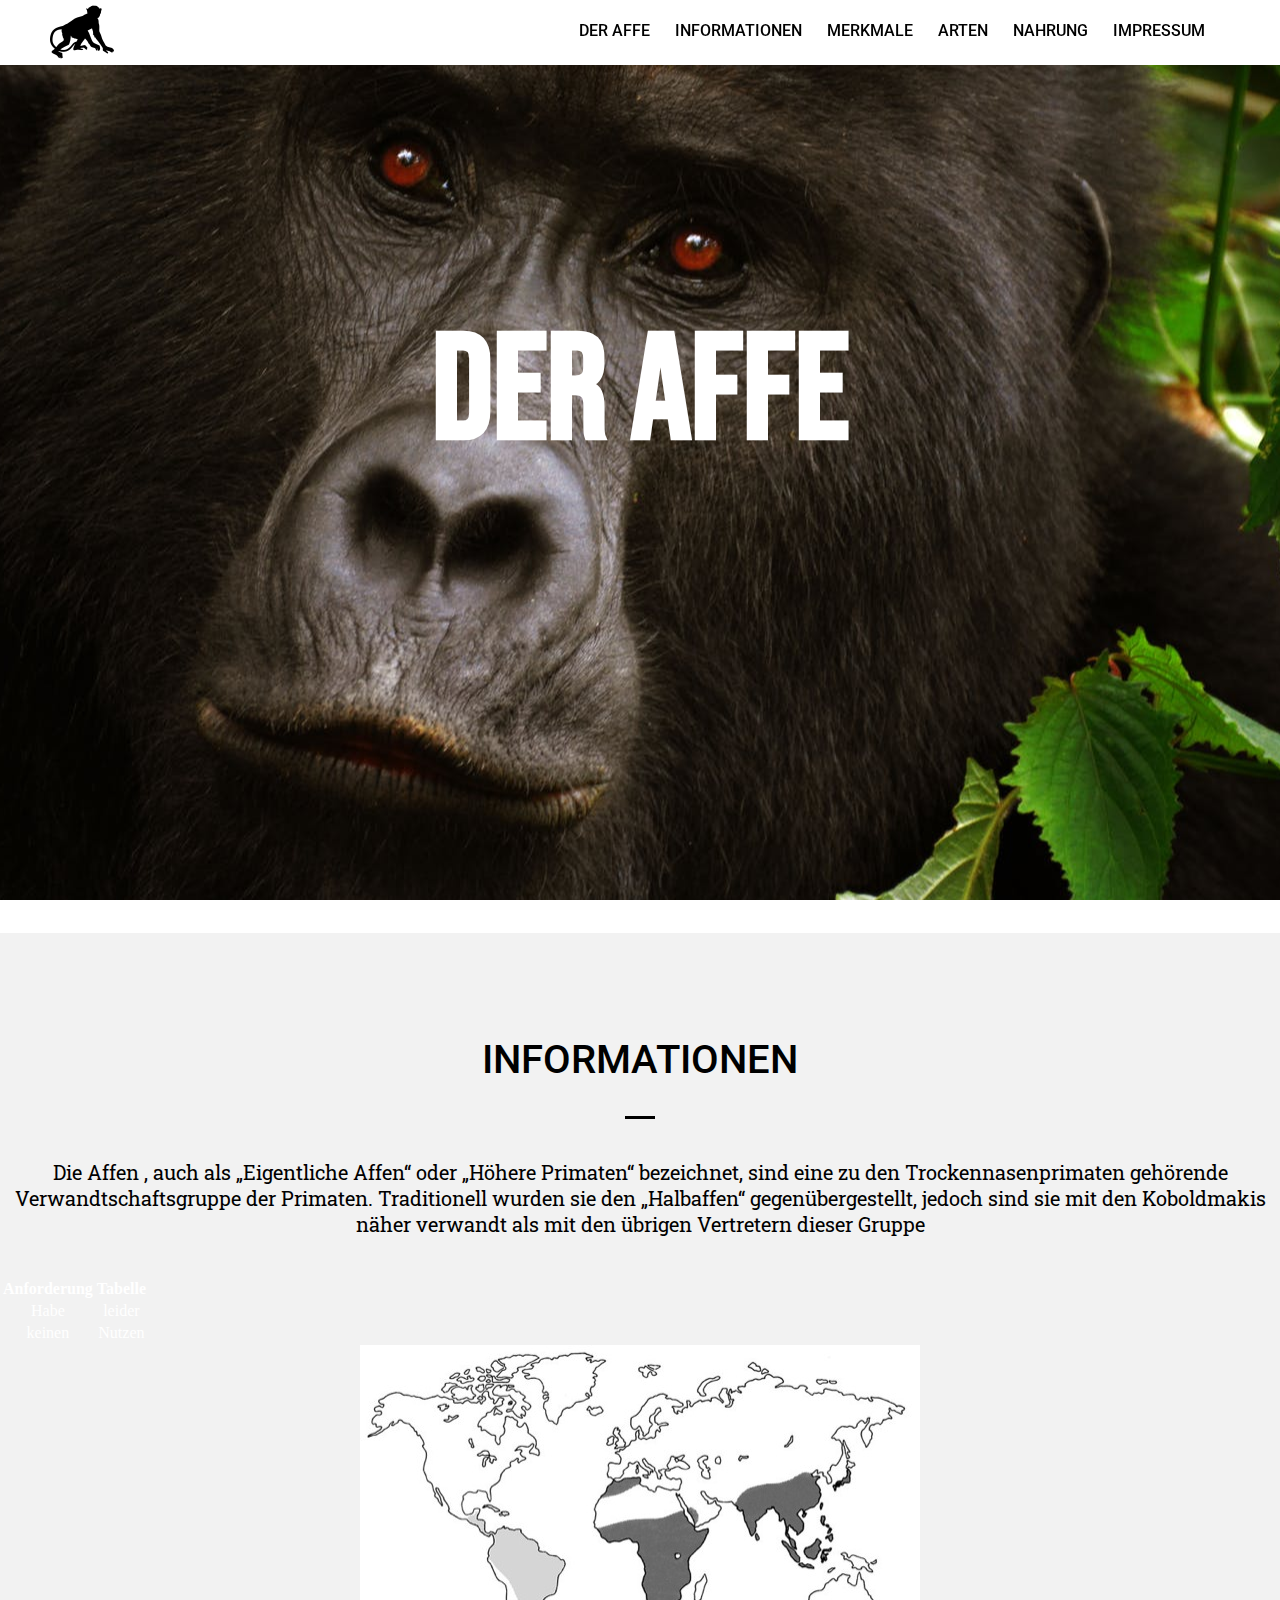
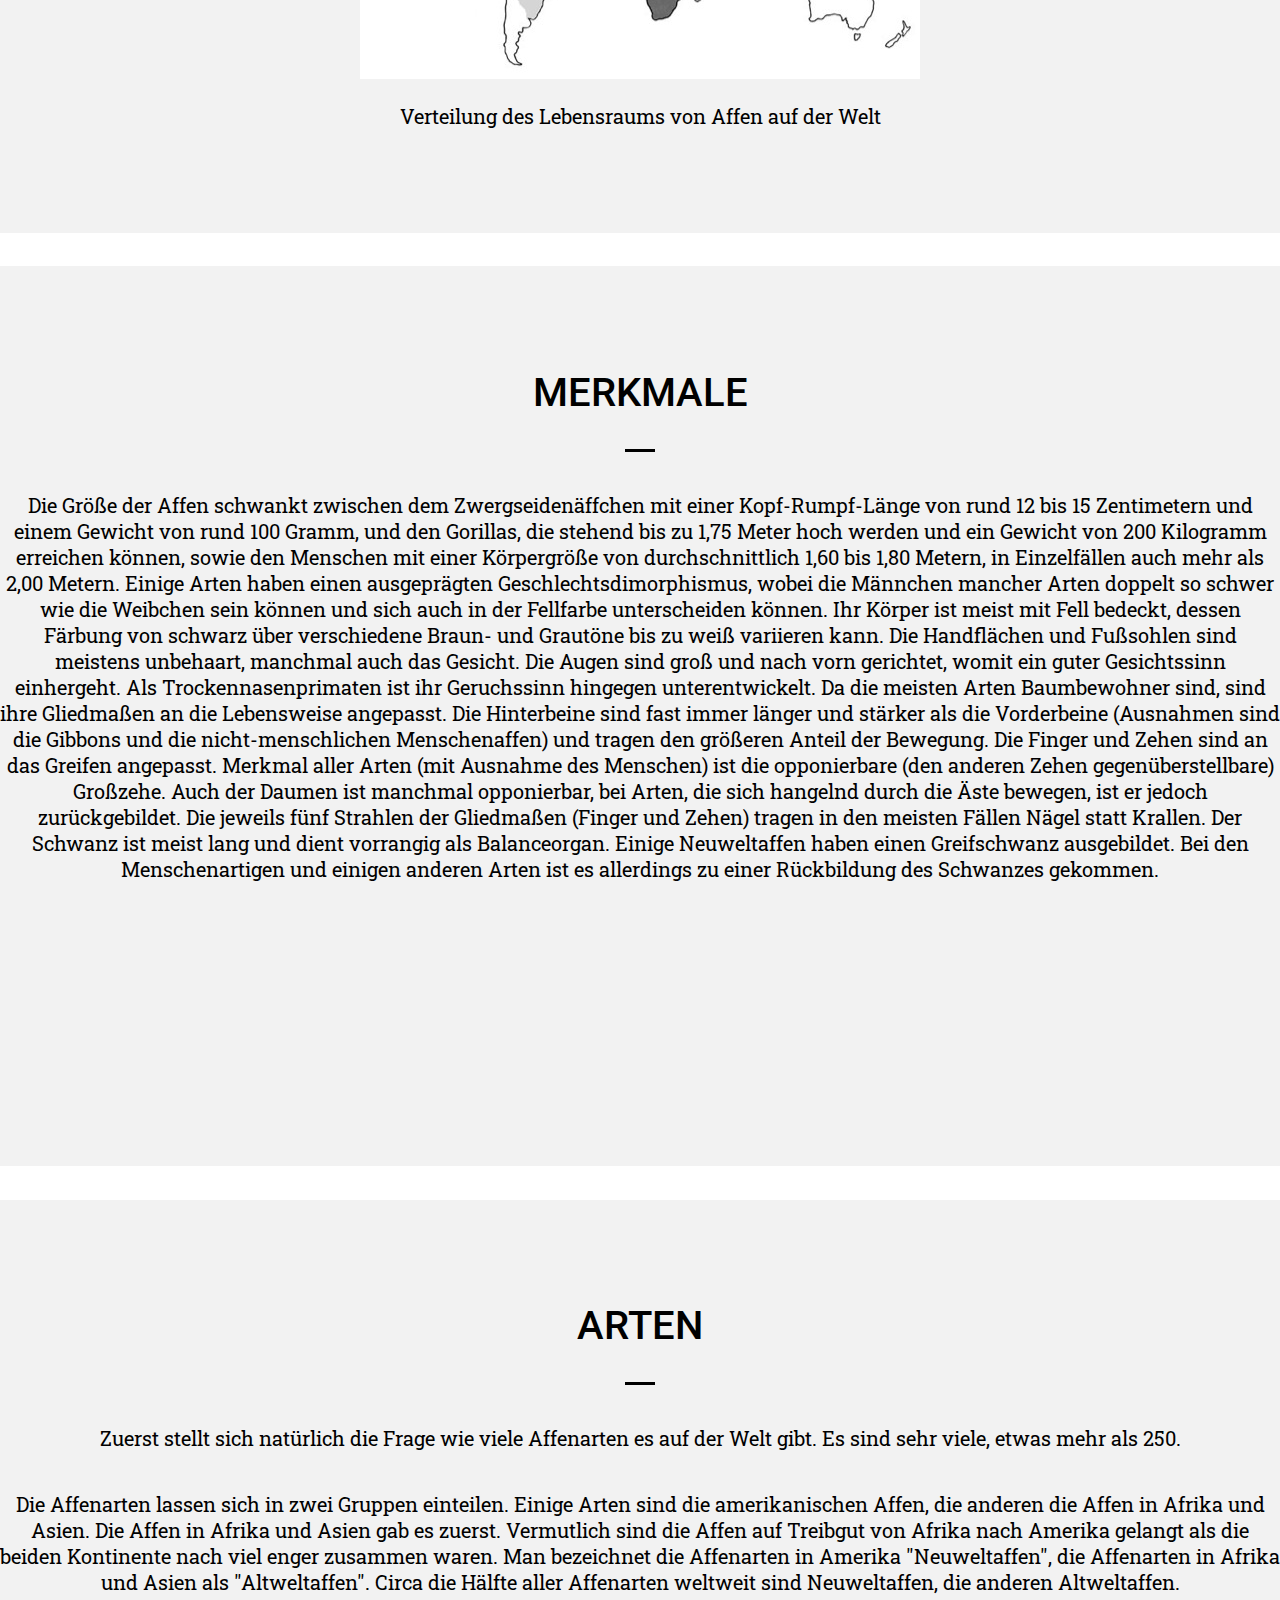
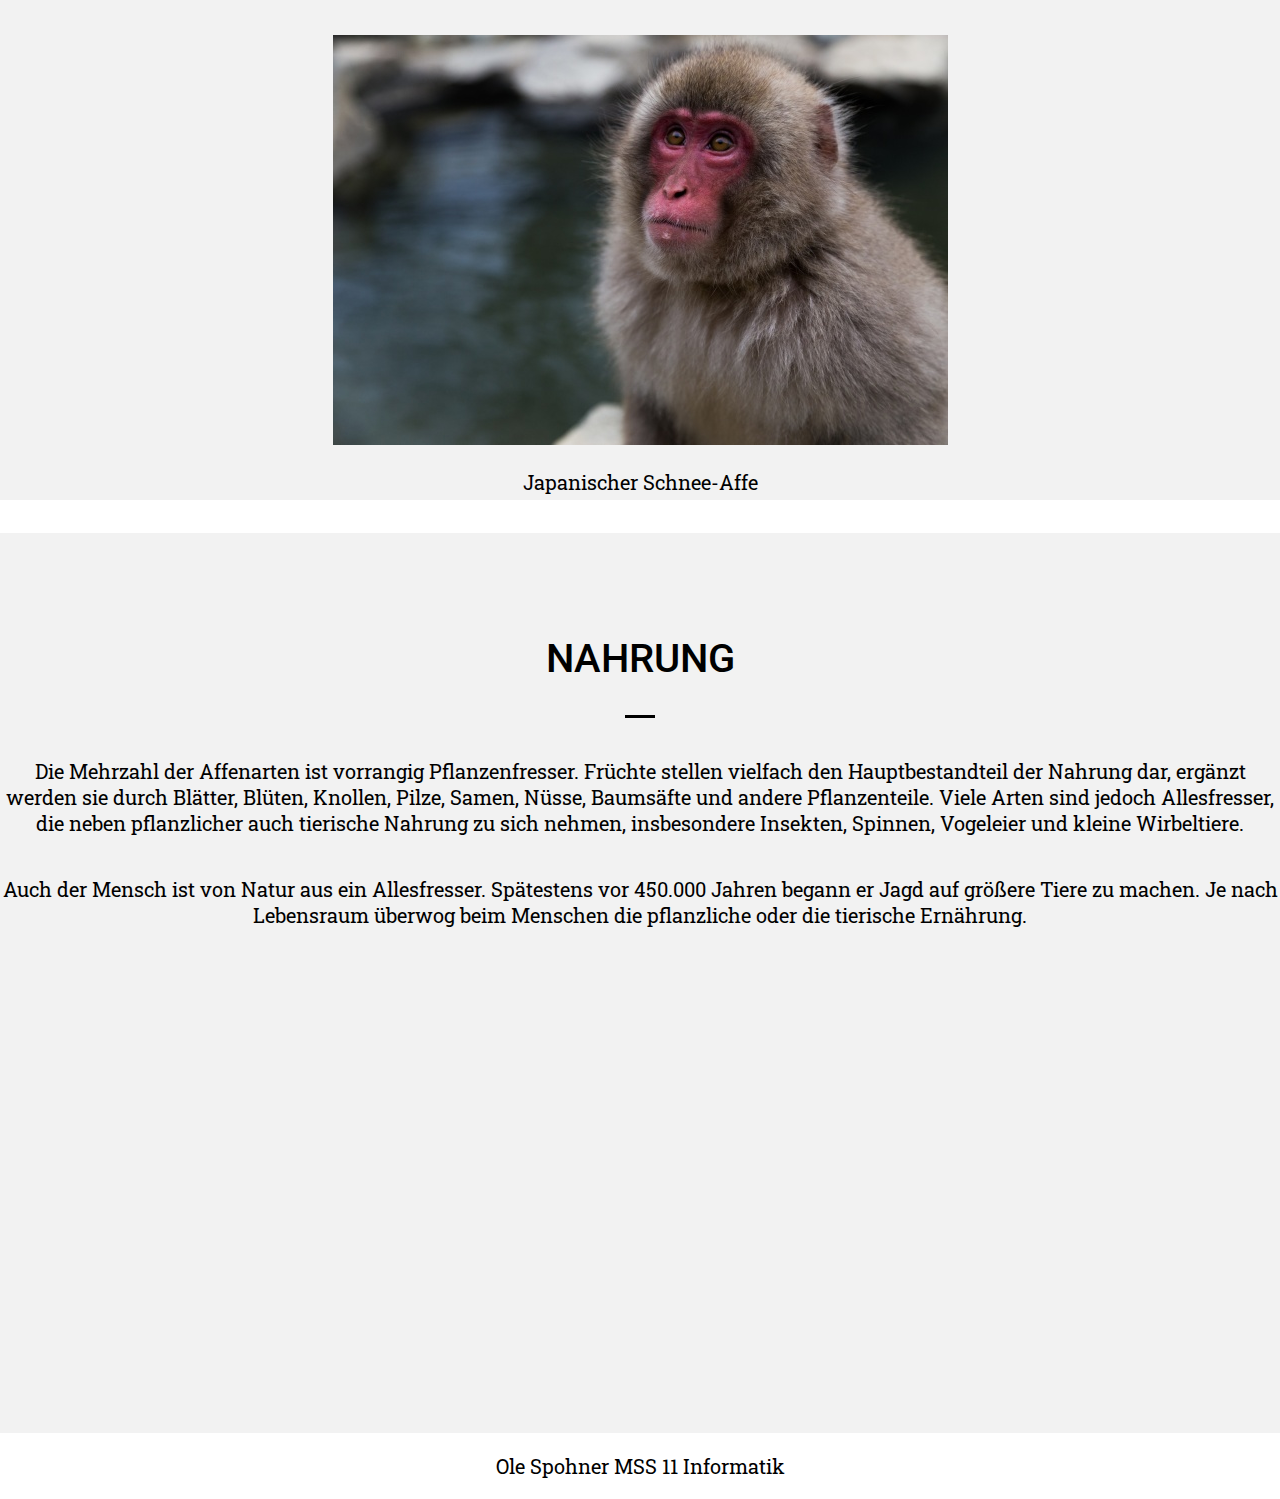
<file: index.html>
<!doctype html>
<html lang="de">
  <head>
    <title>Der Affe</title>
    <meta charset="utf-8">
    <meta name="viewport" content="width=device-width, initial-scale=1.0">
    <link href="style/style.css" rel="stylesheet">
    <link href="https://fonts.googleapis.com/css?family=Roboto:500&display=swap" rel="stylesheet">
    <link href="https://fonts.googleapis.com/css?family=Roboto+Slab&display=swap" rel="stylesheet">
    <link href="https://fonts.googleapis.com/css?family=Bebas+Neue&display=swap" rel="stylesheet">
    
  </head>
  <body>
    <header>
      <div id="logo">
        <a href="https://de.wikipedia.org/wiki/Affen">
        <img src="image/monkey.png" alt="logo">
        </a>
      </div>
      <nav> 
        <ul>
          <li><a href="#DerAffe">Der Affe</a></li>
          <li><a href="#Informationen">Informationen</a></li>
          <li><a href="#Merkmale">Merkmale</a></li>
          <li><a href="#Arten">Arten</a></li>
          <li><a href="#Nahrung">Nahrung</a></li>
          <li><a href="content/site2.html">Impressum</a></li>
          
          
        </ul>
      </nav>
    </header>
    <section id="DerAffe">
      <hr>
      <h1>Der Affe</h1>
      
      
    </section>
   
    <section id="Informationen">
      
      <h2>Informationen</h2>
      <hr>
      <p>Die Affen , auch als „Eigentliche Affen“ oder „Höhere Primaten“ bezeichnet, sind eine zu den Trockennasenprimaten gehörende Verwandtschaftsgruppe der Primaten. Traditionell wurden sie den „Halbaffen“ gegenübergestellt, jedoch sind sie mit den Koboldmakis näher verwandt als mit den übrigen Vertretern dieser Gruppe</p>
       <table id="tabelle">
        <tr>
         <th>Anforderung</th>
         <th>Tabelle</th>
        </tr>
        <tr>
          <td>Habe</td>
          <td>leider</td>
        </tr>
        <tr>
          <td>keinen</td>
          <td>Nutzen</td>
        </tr>
      </table>
      <img src="image/lebensraum affen.jpg" alt"Bild" >
      <p>Verteilung des Lebensraums von Affen auf der Welt</p>
    </section>
    
    <section id="Merkmale">
      <h2>Merkmale</h2>
      <hr>
      <p>Die Größe der Affen schwankt zwischen dem Zwergseidenäffchen mit einer Kopf-Rumpf-Länge von rund 12 bis 15 Zentimetern und einem Gewicht von rund 100 Gramm, und den Gorillas, die stehend bis zu 1,75 Meter hoch werden und ein Gewicht von 200 Kilogramm erreichen können, sowie den Menschen mit einer Körpergröße von durchschnittlich 1,60 bis 1,80 Metern, in Einzelfällen auch mehr als 2,00 Metern. Einige Arten haben einen ausgeprägten Geschlechtsdimorphismus, wobei die Männchen mancher Arten doppelt so schwer wie die Weibchen sein können und sich auch in der Fellfarbe unterscheiden können. Ihr Körper ist meist mit Fell bedeckt, dessen Färbung von schwarz über verschiedene Braun- und Grautöne bis zu weiß variieren kann. Die Handflächen und Fußsohlen sind meistens unbehaart, manchmal auch das Gesicht. Die Augen sind groß und nach vorn gerichtet, womit ein guter Gesichtssinn einhergeht. Als Trockennasenprimaten ist ihr Geruchssinn hingegen unterentwickelt.

Da die meisten Arten Baumbewohner sind, sind ihre Gliedmaßen an die Lebensweise angepasst. Die Hinterbeine sind fast immer länger und stärker als die Vorderbeine (Ausnahmen sind die Gibbons und die nicht-menschlichen Menschenaffen) und tragen den größeren Anteil der Bewegung. Die Finger und Zehen sind an das Greifen angepasst. Merkmal aller Arten (mit Ausnahme des Menschen) ist die opponierbare (den anderen Zehen gegenüberstellbare) Großzehe. Auch der Daumen ist manchmal opponierbar, bei Arten, die sich hangelnd durch die Äste bewegen, ist er jedoch zurückgebildet. Die jeweils fünf Strahlen der Gliedmaßen (Finger und Zehen) tragen in den meisten Fällen Nägel statt Krallen. Der Schwanz ist meist lang und dient vorrangig als Balanceorgan. Einige Neuweltaffen haben einen Greifschwanz ausgebildet. Bei den Menschenartigen und einigen anderen Arten ist es allerdings zu einer Rückbildung des Schwanzes gekommen.</p>
    </section>
    
    <section id="Arten">
      <h2>Arten</h2>
      <hr>
      <p>Zuerst stellt sich natürlich die Frage wie viele Affenarten es auf der Welt gibt. Es sind sehr viele, etwas mehr als 250.</p>
      <p>Die Affenarten lassen sich in zwei Gruppen einteilen. Einige Arten sind die amerikanischen Affen, die anderen die Affen in Afrika und Asien. Die Affen in Afrika und Asien gab es zuerst. Vermutlich sind die Affen auf Treibgut von Afrika nach Amerika gelangt als die beiden Kontinente nach viel enger zusammen waren. Man bezeichnet die Affenarten in Amerika "Neuweltaffen", die Affenarten in Afrika und Asien als "Altweltaffen". Circa die Hälfte aller Affenarten weltweit sind Neuweltaffen, die anderen Altweltaffen.</p>
      <img src="image/snow-monkey.jpg" alt"Bild" >
      <p>Japanischer Schnee-Affe</p>

    </section>
    
    <section id="Nahrung">
      <h2>Nahrung</h2>
      <hr>
      <p>Die Mehrzahl der Affenarten ist vorrangig Pflanzenfresser. Früchte stellen vielfach den Hauptbestandteil der Nahrung dar, ergänzt werden sie durch Blätter, Blüten, Knollen, Pilze, Samen, Nüsse, Baumsäfte und andere Pflanzenteile. Viele Arten sind jedoch Allesfresser, die neben pflanzlicher auch tierische Nahrung zu sich nehmen, insbesondere Insekten, Spinnen, Vogeleier und kleine Wirbeltiere.</p>
      <p>Auch der Mensch ist von Natur aus ein Allesfresser. Spätestens vor 450.000 Jahren begann er Jagd auf größere Tiere zu machen. Je nach Lebensraum überwog beim Menschen die pflanzliche oder die tierische Ernährung.</p>
    </section>
      
    <footer>
      <p>Ole Spohner MSS 11 Informatik</p>
    </footer>
   </body>
      
</html>
</file>
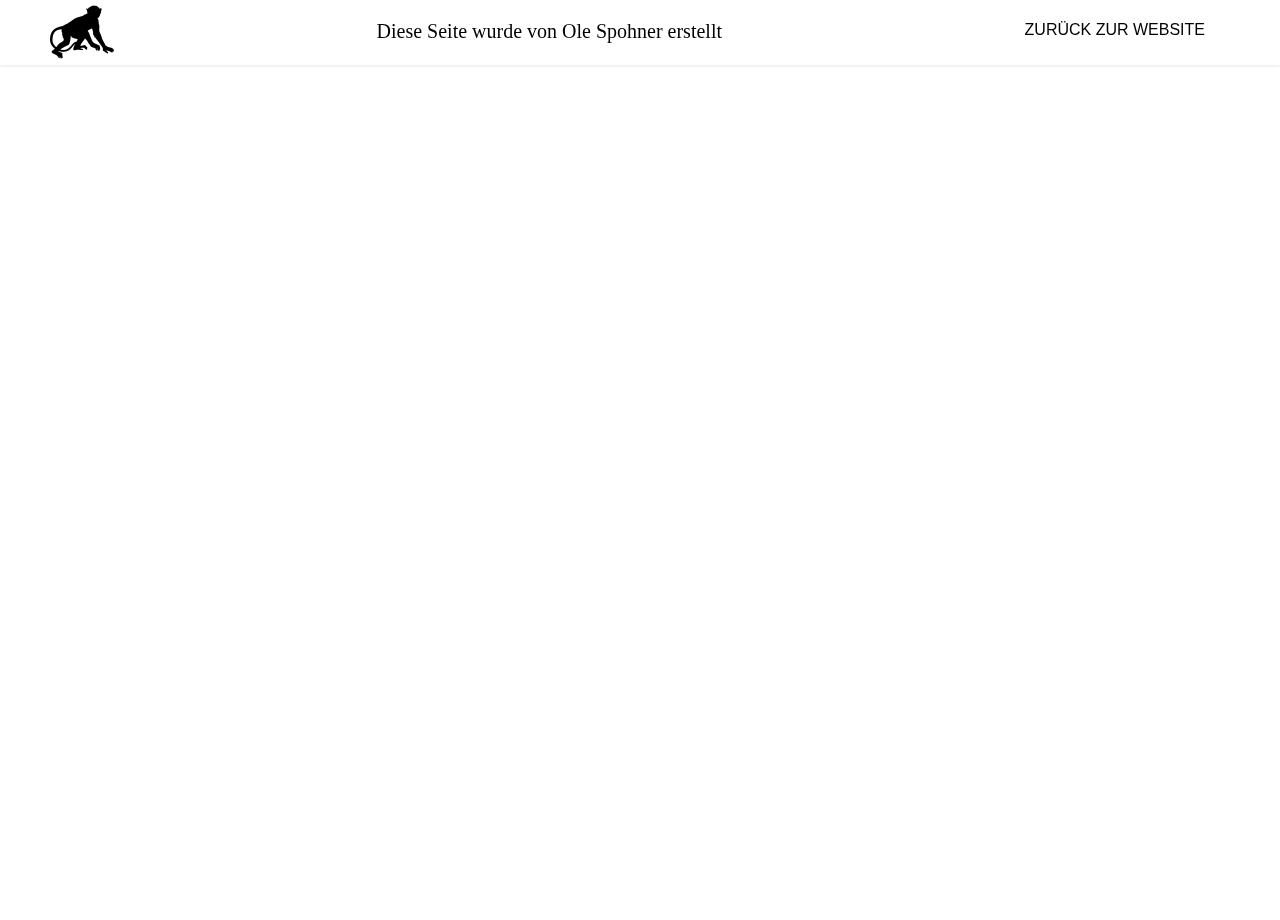
<file: content/site2.html>
<!DOCTYPE html>
  <html lang="de">
  <head>
      <meta charset="utf-8" />
      <meta name="viewport" content="width=device-width, initial-scale=1.0" />
      <link href="../style/style.css" rel="stylesheet">
      <title>Impressum</title>
  </head>
  <body>
    <header>
      <div id="logo">
        <img src="../image/monkey.png" alt="logo">
      </div>
      <nav> 
        <ul>
          <li> <a href="https://ole-inf.github.io/Site/">Zurück zur Website</a></li>
        </ul>
      </nav>
     <p>Diese Seite wurde von Ole Spohner erstellt</p>
   </header>
  </body>
   <p>Kontakt:ole-spohner@web.de</p>
  </html>
</file>
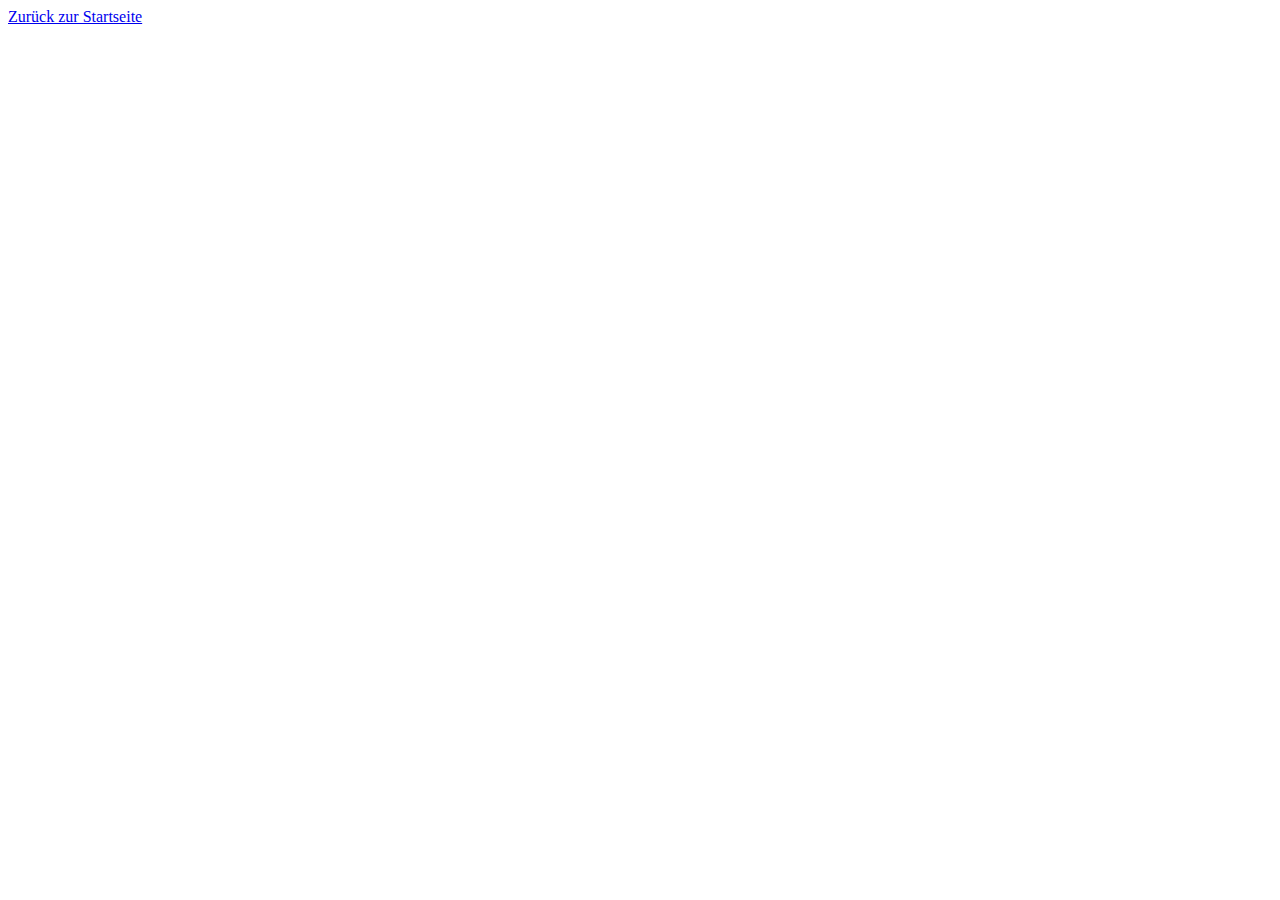
<file: content/site3.html>
<!doctype html>
<html lang="de">
  <head>
    <meta charset="utf-8">
    <meta name="viewport" content="width=device-width, initial-scale=1.0">
    <title>Fortpflanzung</title>
  </head>
  <body>
    <a href="https://ole-inf.github.io/Site/">Zurück zur Startseite</a>
  </body>
</html>
</file>
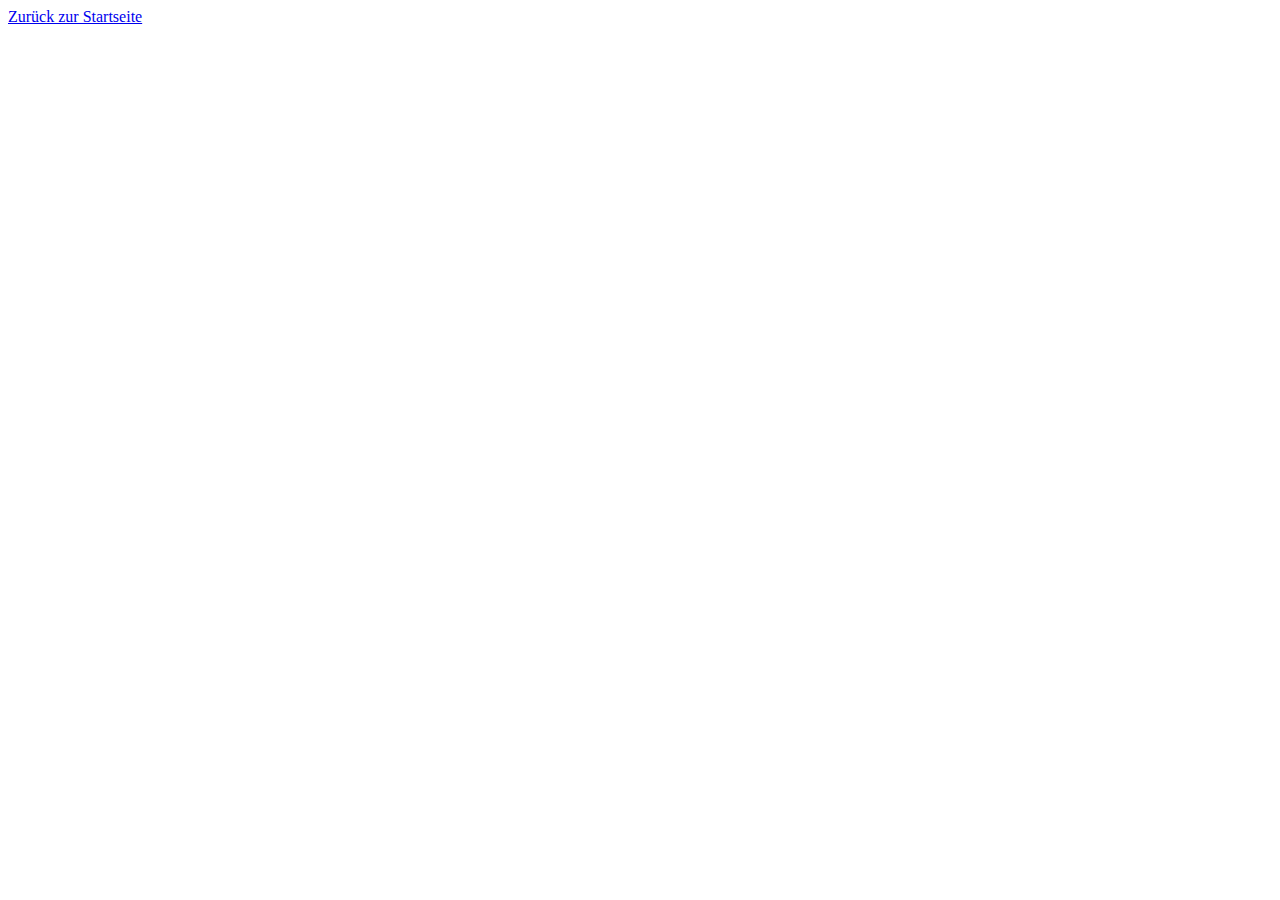
<file: content/site4.html>
<!doctype html>
<html lang="de">
  <head>
    <meta charset="utf-8">
    <meta name="viewport" content="width=device-width, initial-scale=1.0">
    <title>Merkmale</title>
  </head>
  <body>
    <a href="https://ole-inf.github.io/Site/">Zurück zur Startseite</a>
  </body>
</html>
</file>
<file: style/style.css>
html, body {
    margin:0;
    padding:0;
    text-align:center;
    height:100%;
}

a {
   text-decoration: none;
    
}

li {
    list-style-type: none;
}

h2 ,a{
    font-family:'Roboto',sans-serif;
    font-weight: 500;
    color:#000000;
    text-transform:uppercase;
    
}

h2{
    font-size:40px;
    padding-top:8%;
    margin-buttom:5px;
}

p{
    font-family:'Roboto Slab',serif;
    padding-bottom:20px;
    font-size:20px;
}

hr{
    width: 30px;
    height:3px;
    background: #000000;
    border:0;
    margin:0 auto 40px auto;   
}
header{
    width:100%;
    height:65px;
    position:fixed;
    top:0;
    left:0;
    background:#fff;
    box-shadow: 0 1px 3px rgba(0,0,0,0.1);
    z-index:1;
}
header nav{
    float: right;
    margin:5px 50px 0 0;
}
header nav ul li{
    float:left;
    margin-right:25px;
}
header nav ul li:hover{
    padding-top:5px;
}

 h1 {
    margin-top:300px;
     font-size:150px;
     color:#fff;
     font-family: 'Bebas Neue', cursive;
  
     
}

section {
    height:100%;
}


#logo {
    float:left;
    margin:0 0 0 50px;
    transition:all 300ms;-webkit-transition:all 300ms;
}
#logo:hover{
    padding-top:5px;
    opacity:0,5;
}

#DerAffe {
    background-position:center center;
    background-size:cover;
    background-attachment:fixed;
    background: url("../image/pexels-photo-1851537.jpeg") center, no-repeat
    
}
#Informationen{
    background:#F2F2F2
}
#Merkmale{
    background:#F2F2F2
}
#tabelle{
    color:#fff
}
#Arten{
    background:#F2F2F2
}
#Nahrung{
    background:#F2F2F2
}
</file>
